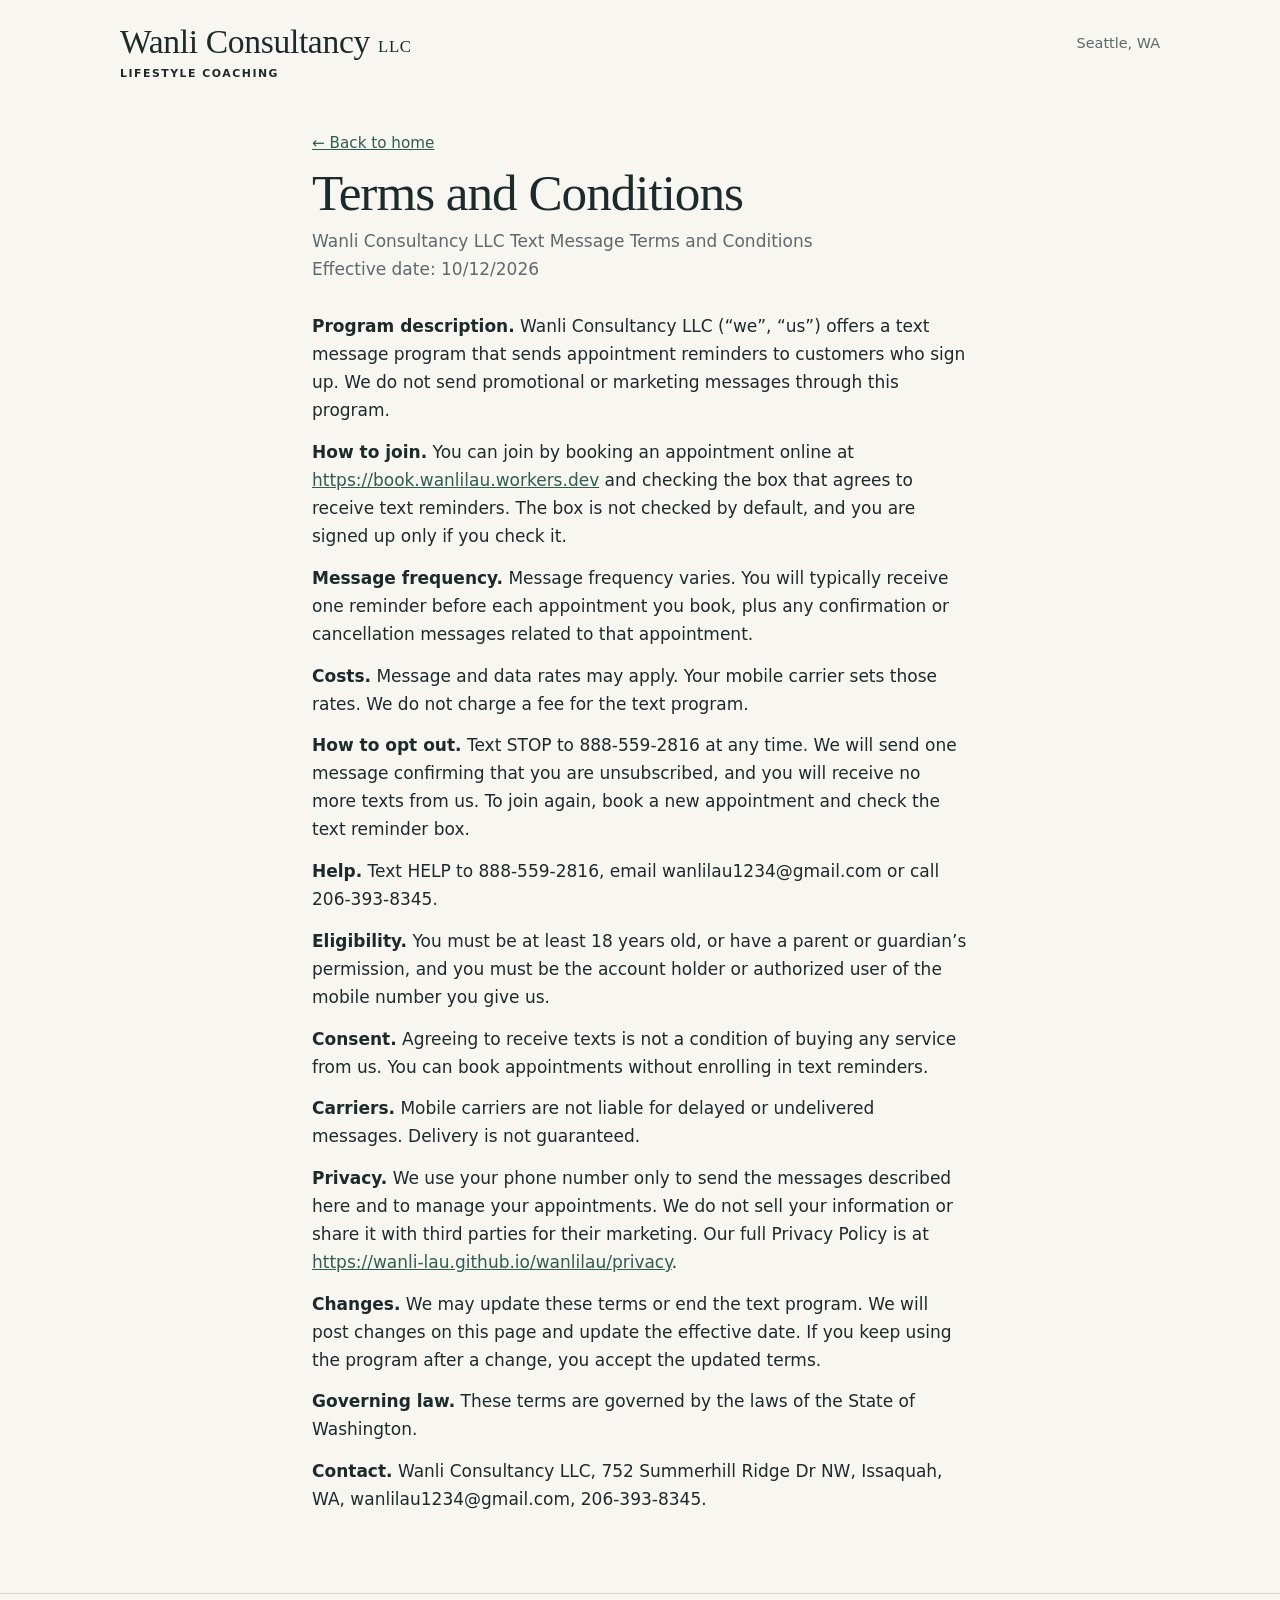
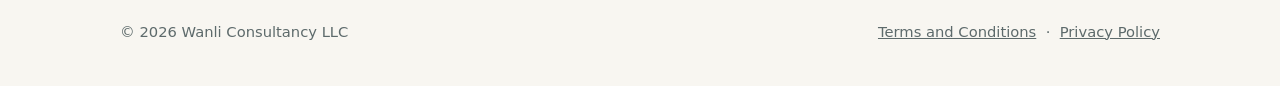
<file: index.html>
<!doctype html>
<html lang="en"><head><meta charset="utf-8">
<meta name="viewport" content="width=device-width,initial-scale=1">
<title>Terms and Conditions | Wanli Consultancy LLC</title>
<meta name="description" content="Text message terms and conditions for Wanli Consultancy LLC.">
<link rel="canonical" href="https://wanli-lau.github.io/wanlilau/terms/">
<meta property="og:title" content="Terms and Conditions | Wanli Consultancy LLC">
<meta property="og:description" content="Text message terms and conditions for Wanli Consultancy LLC.">
<meta property="og:type" content="website">
<meta property="og:url" content="https://wanli-lau.github.io/wanlilau/terms/">
<style>
:root{--ink:#1d2a2c;--paper:#f8f6f1;--card:#fff;--line:#d9d4c9;--muted:#5d6a6b;--sage:#dfe8dc;--accent:#2f5d50}
*{box-sizing:border-box}
html{-webkit-text-size-adjust:100%}
body{margin:0;background:var(--paper);color:var(--ink);font:17px/1.65 "Avenir Next","Segoe UI",system-ui,-apple-system,sans-serif}
.serif,h1,h2,h3,.brand{font-family:"Iowan Old Style","Palatino Linotype",Palatino,"Book Antiqua",Georgia,serif}
a{color:var(--accent)}
a:focus-visible{outline:3px solid var(--accent);outline-offset:3px}
.wrap{max-width:68rem;margin:0 auto;padding:0 1.5rem}
.top{display:flex;align-items:flex-start;justify-content:space-between;gap:1rem;padding:1.5rem 0 1.2rem}
.brand{font-size:clamp(1.5rem,4.5vw,2.1rem);line-height:1.1;color:var(--ink);text-decoration:none;letter-spacing:-.01em}
.brand sup{font-size:.5em;letter-spacing:.04em;vertical-align:baseline;position:relative;top:-.05em}
.brand small{display:block;margin-top:.5rem;font:600 .68rem/1 "Avenir Next","Segoe UI",system-ui,sans-serif;letter-spacing:.14em;text-transform:uppercase;color:var(--ink)}
.where{font-size:.9rem;color:var(--muted);white-space:nowrap;padding-top:.5rem}
.hero{position:relative;color:#fff;background:#2b3a3d linear-gradient(120deg,#46585a,#1c2829)}
.hero::before{content:"";position:absolute;inset:0;background:url("lake.jpg") center/cover no-repeat}
.hero::after{content:"";position:absolute;inset:0;background:linear-gradient(90deg,rgba(14,22,22,.72),rgba(14,22,22,.25) 70%,rgba(14,22,22,.1))}
.hero .in{position:relative;z-index:1;max-width:68rem;margin:0 auto;padding:5.5rem 1.5rem 5rem;min-height:34rem}
.kicker{display:flex;align-items:center;gap:.8rem;font:600 .72rem/1 "Avenir Next","Segoe UI",system-ui,sans-serif;letter-spacing:.14em;text-transform:uppercase;margin:0 0 1.6rem}
.kicker::before{content:"";width:1.6rem;height:1px;background:#fff}
.hero h1{font-size:clamp(2.8rem,9vw,5.4rem);line-height:1.02;letter-spacing:-.025em;font-weight:500;margin:0 0 1.6rem;max-width:11ch}
.hero p.lead{font-size:1.2rem;max-width:30rem;margin:0 0 2rem;color:#f1f3ee}
.btn{display:inline-flex;align-items:center;gap:.6rem;padding:1rem 1.5rem;background:var(--sage);color:var(--ink);font-weight:600;text-decoration:none;border-radius:4px}
.btn:hover{background:#eef3ea}
.btn.dark{background:var(--ink);color:#fff}
.based{margin:1.6rem 0 0;font-size:.82rem;color:#e6ebe6}
section{padding:4.5rem 0 0}
.label{font:600 .72rem/1 "Avenir Next","Segoe UI",system-ui,sans-serif;letter-spacing:.14em;text-transform:uppercase;color:var(--muted);margin:0 0 1rem}
h2{font-size:clamp(2rem,6vw,3rem);line-height:1.08;letter-spacing:-.02em;font-weight:500;margin:0 0 1rem}
.two{display:grid;grid-template-columns:repeat(auto-fit,minmax(18rem,1fr));gap:2rem 4rem;align-items:end}
.two p{color:var(--muted);margin:0}
.grid{display:grid;grid-template-columns:repeat(auto-fit,minmax(15rem,1fr));gap:1rem;margin-top:2.4rem}
.card{background:var(--card);border:1px solid var(--line);padding:1.6rem 1.5rem 1.7rem}
.card h3{margin:0 0 .5rem;font-size:1.35rem;font-weight:500}
.card p{margin:0;color:var(--muted)}
dl{display:grid;grid-template-columns:repeat(auto-fit,minmax(13rem,1fr));gap:1.4rem;margin:2rem 0 0}
dt{font:600 .7rem/1 "Avenir Next","Segoe UI",system-ui,sans-serif;letter-spacing:.12em;text-transform:uppercase;color:var(--muted);margin-bottom:.4rem}
dd{margin:0;font-weight:600}
footer{margin-top:5rem;border-top:1px solid var(--line)}
footer .wrap{display:flex;flex-wrap:wrap;gap:.6rem 1.5rem;justify-content:space-between;padding:1.6rem 1.5rem 2.6rem;color:var(--muted);font-size:.92rem}
footer a{color:var(--muted)}
.doc{max-width:44rem;margin:0 auto;padding:1rem 1.5rem 0}
.doc h1{font-size:clamp(2.2rem,7vw,3.2rem);line-height:1.05;letter-spacing:-.02em;font-weight:500;margin:.6rem 0 .5rem}
.doc .meta{color:var(--muted);margin:0 0 1.8rem}
.doc p{margin:.85rem 0}
.doc b.lead{font-weight:700}
.back{display:inline-block;margin-top:1rem;font-size:.95rem}
@media(max-width:34rem){.where{display:none}.hero .in{padding:4rem 1.5rem 3.5rem;min-height:28rem}}
</style></head>
<body>
<div class="wrap"><header class="top">
  <a class="brand" href="../">Wanli Consultancy <sup>LLC</sup><small>Lifestyle coaching</small></a>
  <span class="where">Seattle, WA</span>
</header></div>
<main><div class="doc">
<a class="back" href="../">&larr; Back to home</a>
<h1>Terms and Conditions</h1>
<p class="meta">Wanli Consultancy LLC Text Message Terms and Conditions<br>Effective date: 10/12/2026</p>
<p><b class="lead">Program description.</b> Wanli Consultancy LLC (&ldquo;we&rdquo;, &ldquo;us&rdquo;) offers a text message program that sends appointment reminders to customers who sign up. We do not send promotional or marketing messages through this program.</p>
<p><b class="lead">How to join.</b> You can join by booking an appointment online at <a href="https://book.wanlilau.workers.dev">https://book.wanlilau.workers.dev</a> and checking the box that agrees to receive text reminders. The box is not checked by default, and you are signed up only if you check it.</p>
<p><b class="lead">Message frequency.</b> Message frequency varies. You will typically receive one reminder before each appointment you book, plus any confirmation or cancellation messages related to that appointment.</p>
<p><b class="lead">Costs.</b> Message and data rates may apply. Your mobile carrier sets those rates. We do not charge a fee for the text program.</p>
<p><b class="lead">How to opt out.</b> Text STOP to 888-559-2816 at any time. We will send one message confirming that you are unsubscribed, and you will receive no more texts from us. To join again, book a new appointment and check the text reminder box.</p>
<p><b class="lead">Help.</b> Text HELP to 888-559-2816, email wanlilau1234@gmail.com or call 206-393-8345.</p>
<p><b class="lead">Eligibility.</b> You must be at least 18 years old, or have a parent or guardian&rsquo;s permission, and you must be the account holder or authorized user of the mobile number you give us.</p>
<p><b class="lead">Consent.</b> Agreeing to receive texts is not a condition of buying any service from us. You can book appointments without enrolling in text reminders.</p>
<p><b class="lead">Carriers.</b> Mobile carriers are not liable for delayed or undelivered messages. Delivery is not guaranteed.</p>
<p><b class="lead">Privacy.</b> We use your phone number only to send the messages described here and to manage your appointments. We do not sell your information or share it with third parties for their marketing. Our full Privacy Policy is at <a href="../privacy/">https://wanli-lau.github.io/wanlilau/privacy</a>.</p>
<p><b class="lead">Changes.</b> We may update these terms or end the text program. We will post changes on this page and update the effective date. If you keep using the program after a change, you accept the updated terms.</p>
<p><b class="lead">Governing law.</b> These terms are governed by the laws of the State of Washington.</p>
<p><b class="lead">Contact.</b> Wanli Consultancy LLC, 752 Summerhill Ridge Dr NW, Issaquah, WA, wanlilau1234@gmail.com, 206-393-8345.</p>
</div></main>
<footer><div class="wrap">
  <span>&copy; 2026 Wanli Consultancy LLC</span>
  <span><a href="../terms/">Terms and Conditions</a> &nbsp;&middot;&nbsp; <a href="../privacy/">Privacy Policy</a></span>
</div></footer>
</body></html>
</file>
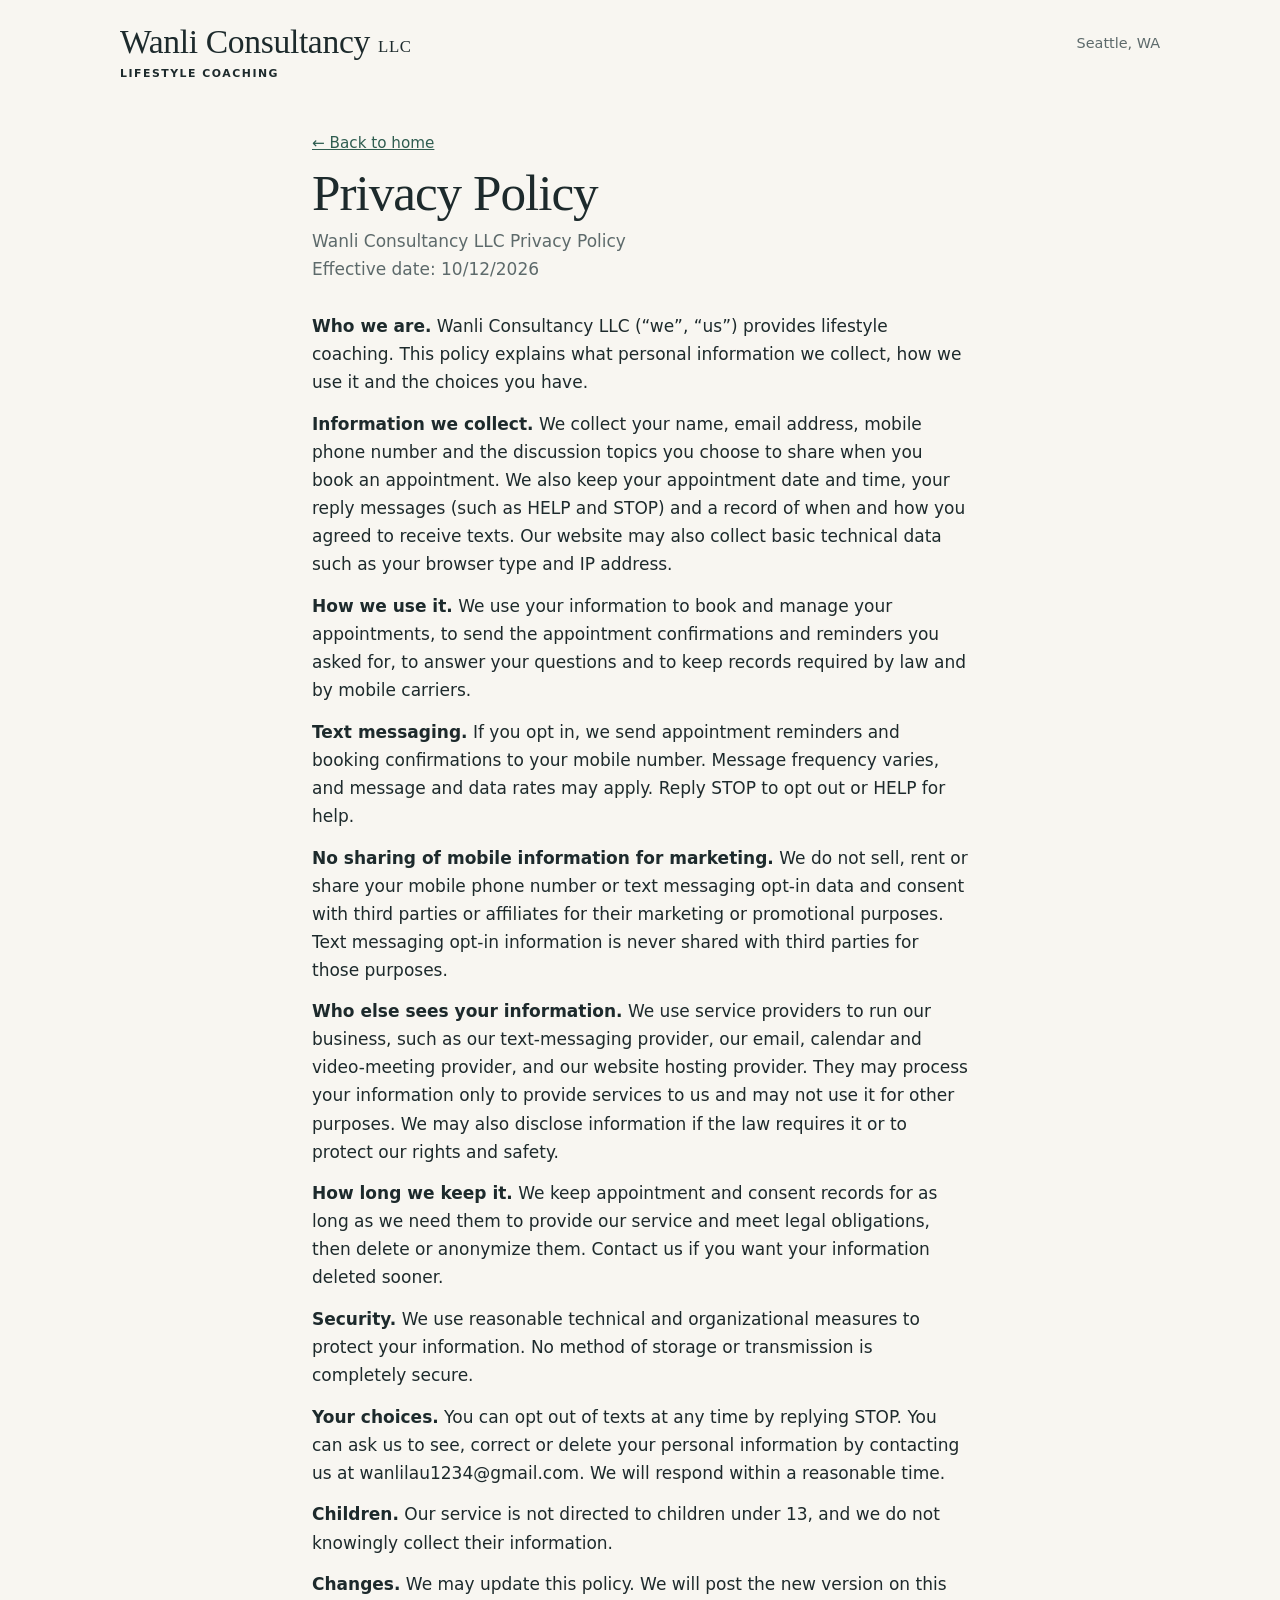
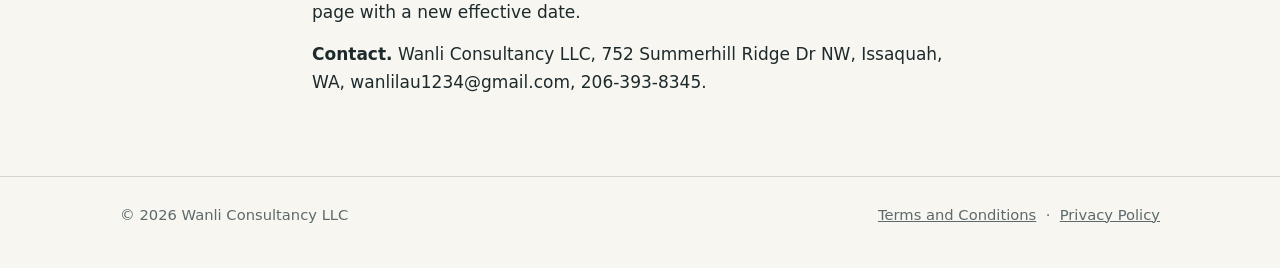
<file: site/privacy/index.html>
<!doctype html>
<html lang="en"><head><meta charset="utf-8">
<meta name="viewport" content="width=device-width,initial-scale=1">
<title>Privacy Policy | Wanli Consultancy LLC</title>
<meta name="description" content="Privacy policy for Wanli Consultancy LLC.">
<link rel="canonical" href="https://wanli-lau.github.io/wanlilau/privacy/">
<meta property="og:title" content="Privacy Policy | Wanli Consultancy LLC">
<meta property="og:description" content="Privacy policy for Wanli Consultancy LLC.">
<meta property="og:type" content="website">
<meta property="og:url" content="https://wanli-lau.github.io/wanlilau/privacy/">
<style>
:root{--ink:#1d2a2c;--paper:#f8f6f1;--card:#fff;--line:#d9d4c9;--muted:#5d6a6b;--sage:#dfe8dc;--accent:#2f5d50}
*{box-sizing:border-box}
html{-webkit-text-size-adjust:100%}
body{margin:0;background:var(--paper);color:var(--ink);font:17px/1.65 "Avenir Next","Segoe UI",system-ui,-apple-system,sans-serif}
.serif,h1,h2,h3,.brand{font-family:"Iowan Old Style","Palatino Linotype",Palatino,"Book Antiqua",Georgia,serif}
a{color:var(--accent)}
a:focus-visible{outline:3px solid var(--accent);outline-offset:3px}
.wrap{max-width:68rem;margin:0 auto;padding:0 1.5rem}
.top{display:flex;align-items:flex-start;justify-content:space-between;gap:1rem;padding:1.5rem 0 1.2rem}
.brand{font-size:clamp(1.5rem,4.5vw,2.1rem);line-height:1.1;color:var(--ink);text-decoration:none;letter-spacing:-.01em}
.brand sup{font-size:.5em;letter-spacing:.04em;vertical-align:baseline;position:relative;top:-.05em}
.brand small{display:block;margin-top:.5rem;font:600 .68rem/1 "Avenir Next","Segoe UI",system-ui,sans-serif;letter-spacing:.14em;text-transform:uppercase;color:var(--ink)}
.where{font-size:.9rem;color:var(--muted);white-space:nowrap;padding-top:.5rem}
.hero{position:relative;color:#fff;background:#2b3a3d linear-gradient(120deg,#46585a,#1c2829)}
.hero::before{content:"";position:absolute;inset:0;background:url("lake.jpg") center/cover no-repeat}
.hero::after{content:"";position:absolute;inset:0;background:linear-gradient(90deg,rgba(14,22,22,.72),rgba(14,22,22,.25) 70%,rgba(14,22,22,.1))}
.hero .in{position:relative;z-index:1;max-width:68rem;margin:0 auto;padding:5.5rem 1.5rem 5rem;min-height:34rem}
.kicker{display:flex;align-items:center;gap:.8rem;font:600 .72rem/1 "Avenir Next","Segoe UI",system-ui,sans-serif;letter-spacing:.14em;text-transform:uppercase;margin:0 0 1.6rem}
.kicker::before{content:"";width:1.6rem;height:1px;background:#fff}
.hero h1{font-size:clamp(2.8rem,9vw,5.4rem);line-height:1.02;letter-spacing:-.025em;font-weight:500;margin:0 0 1.6rem;max-width:11ch}
.hero p.lead{font-size:1.2rem;max-width:30rem;margin:0 0 2rem;color:#f1f3ee}
.btn{display:inline-flex;align-items:center;gap:.6rem;padding:1rem 1.5rem;background:var(--sage);color:var(--ink);font-weight:600;text-decoration:none;border-radius:4px}
.btn:hover{background:#eef3ea}
.btn.dark{background:var(--ink);color:#fff}
.based{margin:1.6rem 0 0;font-size:.82rem;color:#e6ebe6}
section{padding:4.5rem 0 0}
.label{font:600 .72rem/1 "Avenir Next","Segoe UI",system-ui,sans-serif;letter-spacing:.14em;text-transform:uppercase;color:var(--muted);margin:0 0 1rem}
h2{font-size:clamp(2rem,6vw,3rem);line-height:1.08;letter-spacing:-.02em;font-weight:500;margin:0 0 1rem}
.two{display:grid;grid-template-columns:repeat(auto-fit,minmax(18rem,1fr));gap:2rem 4rem;align-items:end}
.two p{color:var(--muted);margin:0}
.grid{display:grid;grid-template-columns:repeat(auto-fit,minmax(15rem,1fr));gap:1rem;margin-top:2.4rem}
.card{background:var(--card);border:1px solid var(--line);padding:1.6rem 1.5rem 1.7rem}
.card h3{margin:0 0 .5rem;font-size:1.35rem;font-weight:500}
.card p{margin:0;color:var(--muted)}
dl{display:grid;grid-template-columns:repeat(auto-fit,minmax(13rem,1fr));gap:1.4rem;margin:2rem 0 0}
dt{font:600 .7rem/1 "Avenir Next","Segoe UI",system-ui,sans-serif;letter-spacing:.12em;text-transform:uppercase;color:var(--muted);margin-bottom:.4rem}
dd{margin:0;font-weight:600}
footer{margin-top:5rem;border-top:1px solid var(--line)}
footer .wrap{display:flex;flex-wrap:wrap;gap:.6rem 1.5rem;justify-content:space-between;padding:1.6rem 1.5rem 2.6rem;color:var(--muted);font-size:.92rem}
footer a{color:var(--muted)}
.doc{max-width:44rem;margin:0 auto;padding:1rem 1.5rem 0}
.doc h1{font-size:clamp(2.2rem,7vw,3.2rem);line-height:1.05;letter-spacing:-.02em;font-weight:500;margin:.6rem 0 .5rem}
.doc .meta{color:var(--muted);margin:0 0 1.8rem}
.doc p{margin:.85rem 0}
.doc b.lead{font-weight:700}
.back{display:inline-block;margin-top:1rem;font-size:.95rem}
@media(max-width:34rem){.where{display:none}.hero .in{padding:4rem 1.5rem 3.5rem;min-height:28rem}}
</style></head>
<body>
<div class="wrap"><header class="top">
  <a class="brand" href="../">Wanli Consultancy <sup>LLC</sup><small>Lifestyle coaching</small></a>
  <span class="where">Seattle, WA</span>
</header></div>
<main><div class="doc">
<a class="back" href="../">&larr; Back to home</a>
<h1>Privacy Policy</h1>
<p class="meta">Wanli Consultancy LLC Privacy Policy<br>Effective date: 10/12/2026</p>
<p><b class="lead">Who we are.</b> Wanli Consultancy LLC (&ldquo;we&rdquo;, &ldquo;us&rdquo;) provides lifestyle coaching. This policy explains what personal information we collect, how we use it and the choices you have.</p>
<p><b class="lead">Information we collect.</b> We collect your name, email address, mobile phone number and the discussion topics you choose to share when you book an appointment. We also keep your appointment date and time, your reply messages (such as HELP and STOP) and a record of when and how you agreed to receive texts. Our website may also collect basic technical data such as your browser type and IP address.</p>
<p><b class="lead">How we use it.</b> We use your information to book and manage your appointments, to send the appointment confirmations and reminders you asked for, to answer your questions and to keep records required by law and by mobile carriers.</p>
<p><b class="lead">Text messaging.</b> If you opt in, we send appointment reminders and booking confirmations to your mobile number. Message frequency varies, and message and data rates may apply. Reply STOP to opt out or HELP for help.</p>
<p><b class="lead">No sharing of mobile information for marketing.</b> We do not sell, rent or share your mobile phone number or text messaging opt-in data and consent with third parties or affiliates for their marketing or promotional purposes. Text messaging opt-in information is never shared with third parties for those purposes.</p>
<p><b class="lead">Who else sees your information.</b> We use service providers to run our business, such as our text-messaging provider, our email, calendar and video-meeting provider, and our website hosting provider. They may process your information only to provide services to us and may not use it for other purposes. We may also disclose information if the law requires it or to protect our rights and safety.</p>
<p><b class="lead">How long we keep it.</b> We keep appointment and consent records for as long as we need them to provide our service and meet legal obligations, then delete or anonymize them. Contact us if you want your information deleted sooner.</p>
<p><b class="lead">Security.</b> We use reasonable technical and organizational measures to protect your information. No method of storage or transmission is completely secure.</p>
<p><b class="lead">Your choices.</b> You can opt out of texts at any time by replying STOP. You can ask us to see, correct or delete your personal information by contacting us at wanlilau1234@gmail.com. We will respond within a reasonable time.</p>
<p><b class="lead">Children.</b> Our service is not directed to children under 13, and we do not knowingly collect their information.</p>
<p><b class="lead">Changes.</b> We may update this policy. We will post the new version on this page with a new effective date.</p>
<p><b class="lead">Contact.</b> Wanli Consultancy LLC, 752 Summerhill Ridge Dr NW, Issaquah, WA, wanlilau1234@gmail.com, 206-393-8345.</p>
</div></main>
<footer><div class="wrap">
  <span>&copy; 2026 Wanli Consultancy LLC</span>
  <span><a href="../terms/">Terms and Conditions</a> &nbsp;&middot;&nbsp; <a href="../privacy/">Privacy Policy</a></span>
</div></footer>
</body></html>
</file>
